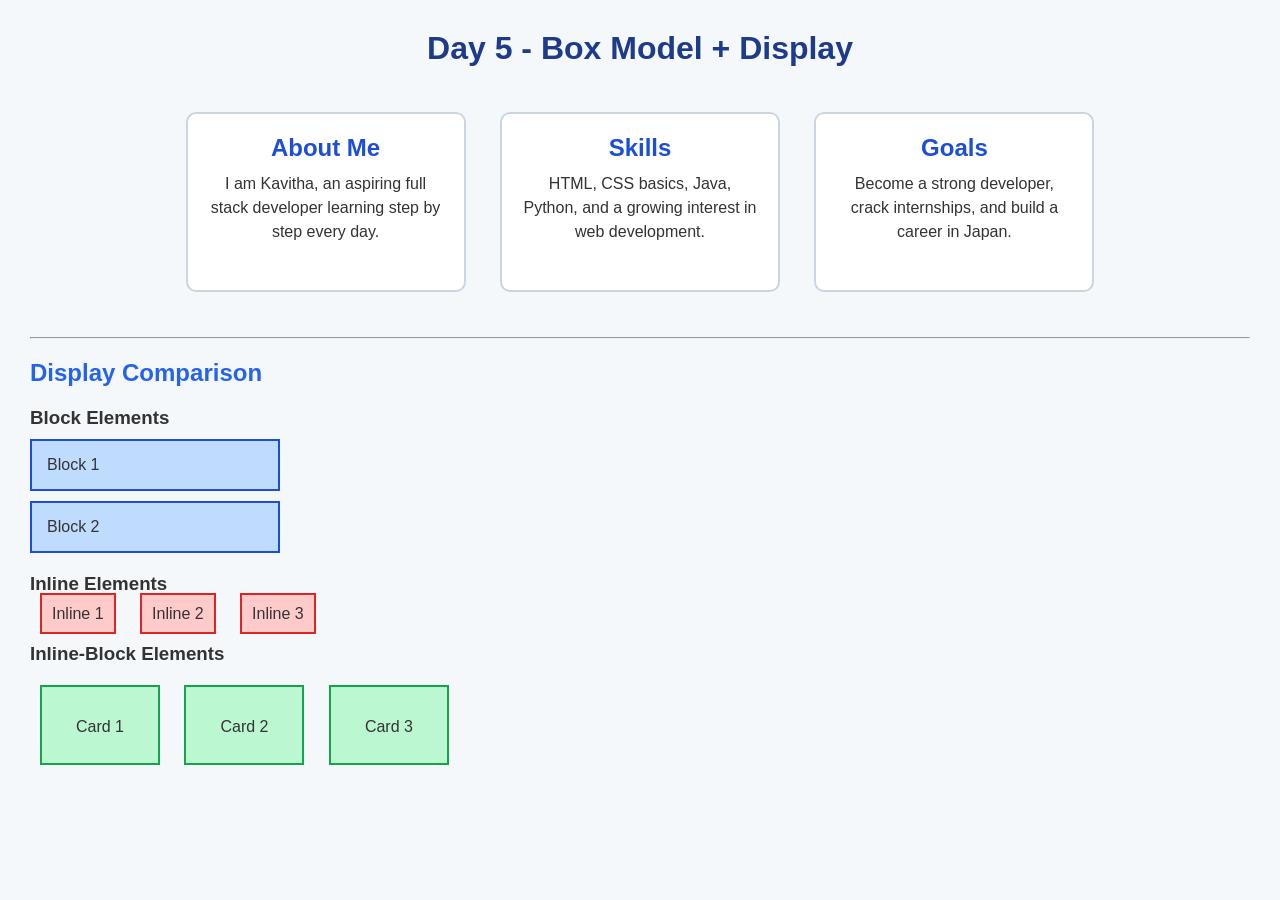
<file: 05-css-box-model/index.html>
<!DOCTYPE html>
<html lang="en">
<head>
  <meta charset="UTF-8" />
  <meta name="viewport" content="width=device-width, initial-scale=1.0" />
  <title>Day 5 - Box Model + Display</title>
  <link rel="stylesheet" href="style.css" />
</head>
<body>

  <h1>Day 5 - Box Model + Display</h1>

  <section class="cards-section">
    <div class="card">
      <h2>About Me</h2>
      <p>I am Kavitha, an aspiring full stack developer learning step by step every day.</p>
    </div>

    <div class="card">
      <h2>Skills</h2>
      <p>HTML, CSS basics, Java, Python, and a growing interest in web development.</p>
    </div>

    <div class="card">
      <h2>Goals</h2>
      <p>Become a strong developer, crack internships, and build a career in Japan.</p>
    </div>
  </section>

  <hr>

  <h2>Display Comparison</h2>

  <h3>Block Elements</h3>
  <div class="block-demo">Block 1</div>
  <div class="block-demo">Block 2</div>

  <h3>Inline Elements</h3>
  <span class="inline-demo">Inline 1</span>
  <span class="inline-demo">Inline 2</span>
  <span class="inline-demo">Inline 3</span>

  <h3>Inline-Block Elements</h3>
  <div class="inline-block-demo">Card 1</div>
  <div class="inline-block-demo">Card 2</div>
  <div class="inline-block-demo">Card 3</div>

</body>
</html>
</file>
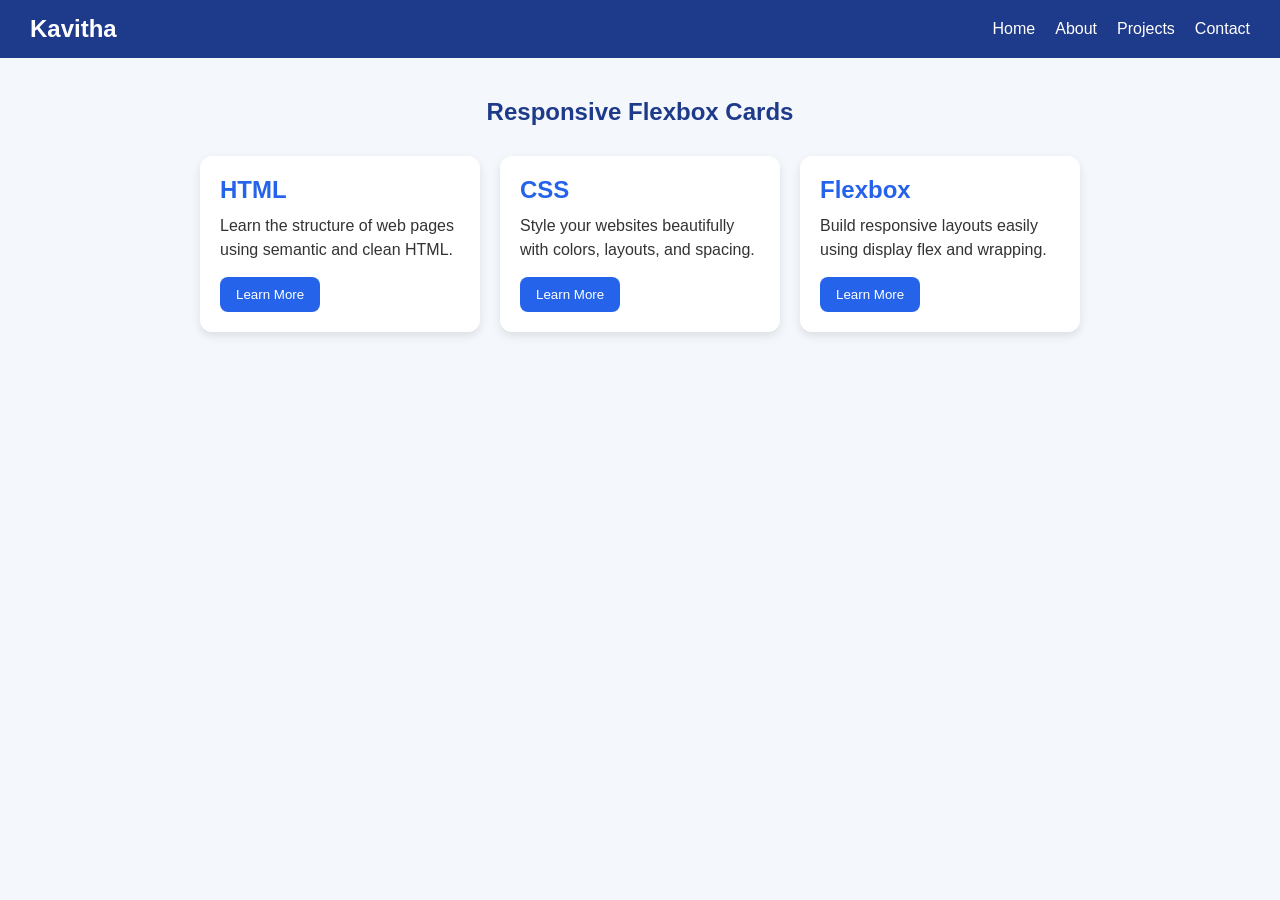
<file: 06-css-flexbox/index.html>
<!DOCTYPE html>
<html lang="en">
<head>
  <meta charset="UTF-8" />
  <meta name="viewport" content="width=device-width, initial-scale=1.0" />
  <title>Day 6 - Flexbox</title>
  <link rel="stylesheet" href="style.css" />
</head>
<body>

  <!-- Navbar -->
  <nav class="navbar">
    <div class="logo">Kavitha</div>
    <ul class="nav-links">
      <li><a href="#">Home</a></li>
      <li><a href="#">About</a></li>
      <li><a href="#">Projects</a></li>
      <li><a href="#">Contact</a></li>
    </ul>
  </nav>

  <!-- Main Section -->
  <section class="cards-section">
    <h1>Responsive Flexbox Cards</h1>

    <div class="cards-container">
      <div class="card">
        <h2>HTML</h2>
        <p>Learn the structure of web pages using semantic and clean HTML.</p>
        <button>Learn More</button>
      </div>

      <div class="card">
        <h2>CSS</h2>
        <p>Style your websites beautifully with colors, layouts, and spacing.</p>
        <button>Learn More</button>
      </div>

      <div class="card">
        <h2>Flexbox</h2>
        <p>Build responsive layouts easily using display flex and wrapping.</p>
        <button>Learn More</button>
      </div>
    </div>
  </section>

</body>
    </html>
</file>
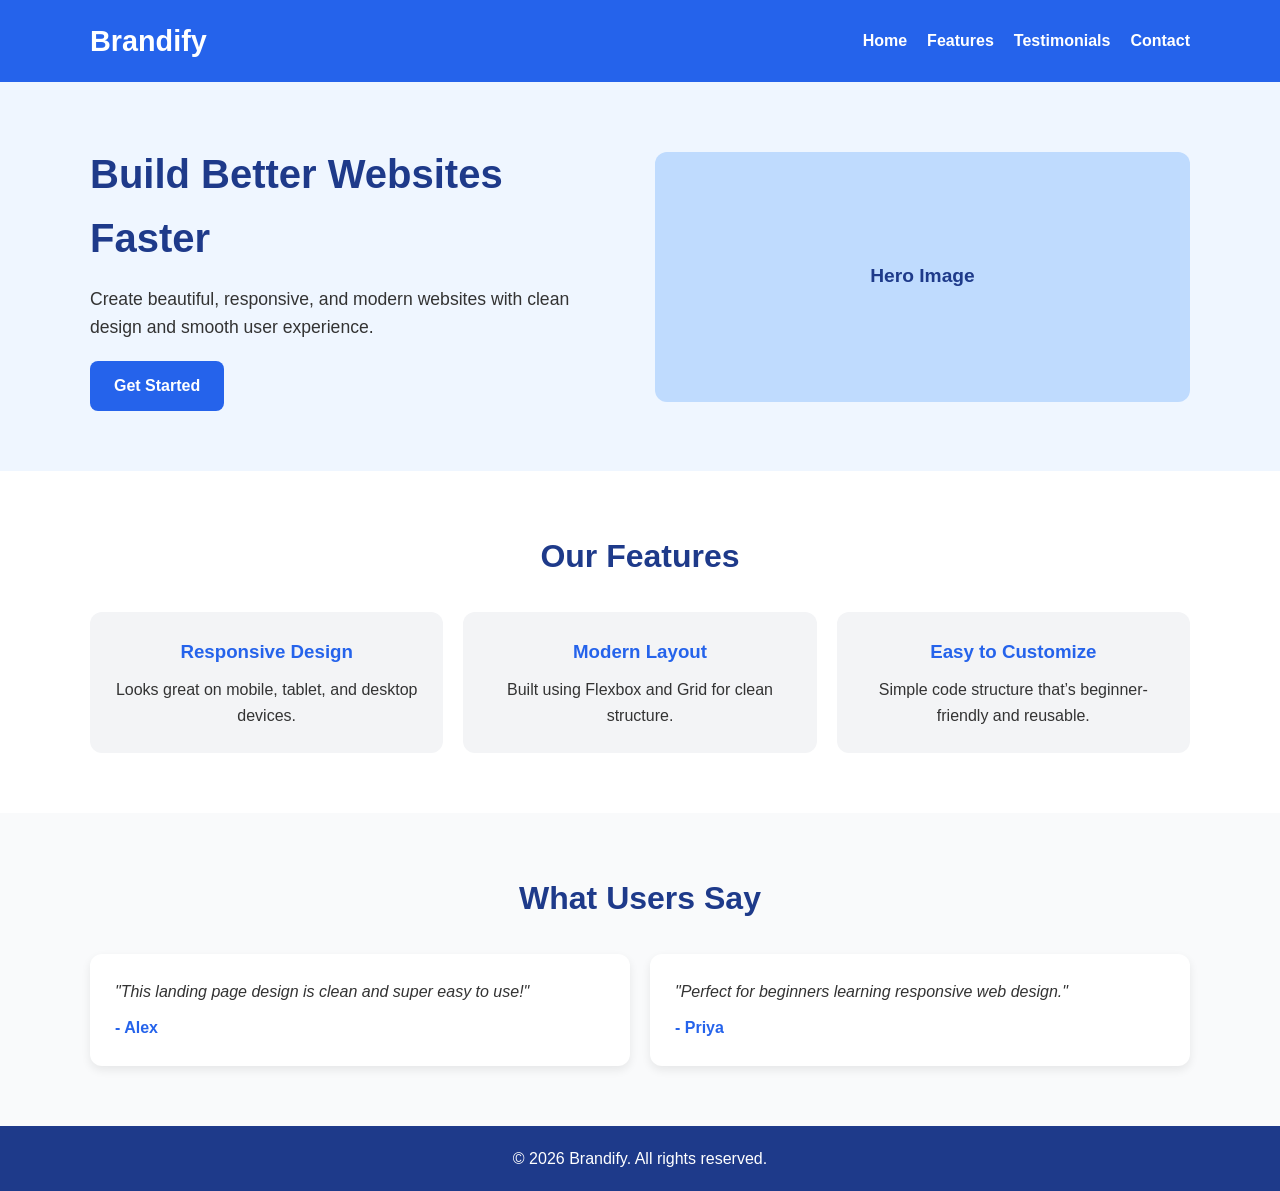
<file: 08-landing-page/index.html>
<!DOCTYPE html>
<html lang="en">
<head>
  <meta charset="UTF-8" />
  <meta name="viewport" content="width=device-width, initial-scale=1.0" />
  <title>Landing Page</title>
  <link rel="stylesheet" href="style.css" />
</head>
<body>

  <!-- Navbar -->
  <header class="navbar">
    <div class="container nav-container">
      <h1 class="logo">Brandify</h1>
      <nav>
        <ul class="nav-links">
          <li><a href="#hero">Home</a></li>
          <li><a href="#features">Features</a></li>
          <li><a href="#testimonials">Testimonials</a></li>
          <li><a href="#footer">Contact</a></li>
        </ul>
      </nav>
    </div>
  </header>

  <!-- Hero Section -->
  <section class="hero" id="hero">
    <div class="container hero-content">
      <div class="hero-text">
        <h2>Build Better Websites Faster</h2>
        <p>
          Create beautiful, responsive, and modern websites with clean design and smooth user experience.
        </p>
        <a href="#" class="btn">Get Started</a>
      </div>
      <div class="hero-image">
        <div class="image-box">Hero Image</div>
      </div>
    </div>
  </section>

  <!-- Features Section -->
  <section class="features" id="features">
    <div class="container">
      <h2 class="section-title">Our Features</h2>
      <div class="features-grid">
        <div class="feature-card">
          <h3>Responsive Design</h3>
          <p>Looks great on mobile, tablet, and desktop devices.</p>
        </div>
        <div class="feature-card">
          <h3>Modern Layout</h3>
          <p>Built using Flexbox and Grid for clean structure.</p>
        </div>
        <div class="feature-card">
          <h3>Easy to Customize</h3>
          <p>Simple code structure that’s beginner-friendly and reusable.</p>
        </div>
      </div>
    </div>
  </section>

  <!-- Testimonials Section -->
  <section class="testimonials" id="testimonials">
    <div class="container">
      <h2 class="section-title">What Users Say</h2>
      <div class="testimonials-grid">
        <div class="testimonial-card">
          <p>"This landing page design is clean and super easy to use!"</p>
          <h4>- Alex</h4>
        </div>
        <div class="testimonial-card">
          <p>"Perfect for beginners learning responsive web design."</p>
          <h4>- Priya</h4>
        </div>
      </div>
    </div>
  </section>

  <!-- Footer -->
  <footer class="footer" id="footer">
    <div class="container">
      <p>© 2026 Brandify. All rights reserved.</p>
    </div>
  </footer>

</body>
        </html>
</file>
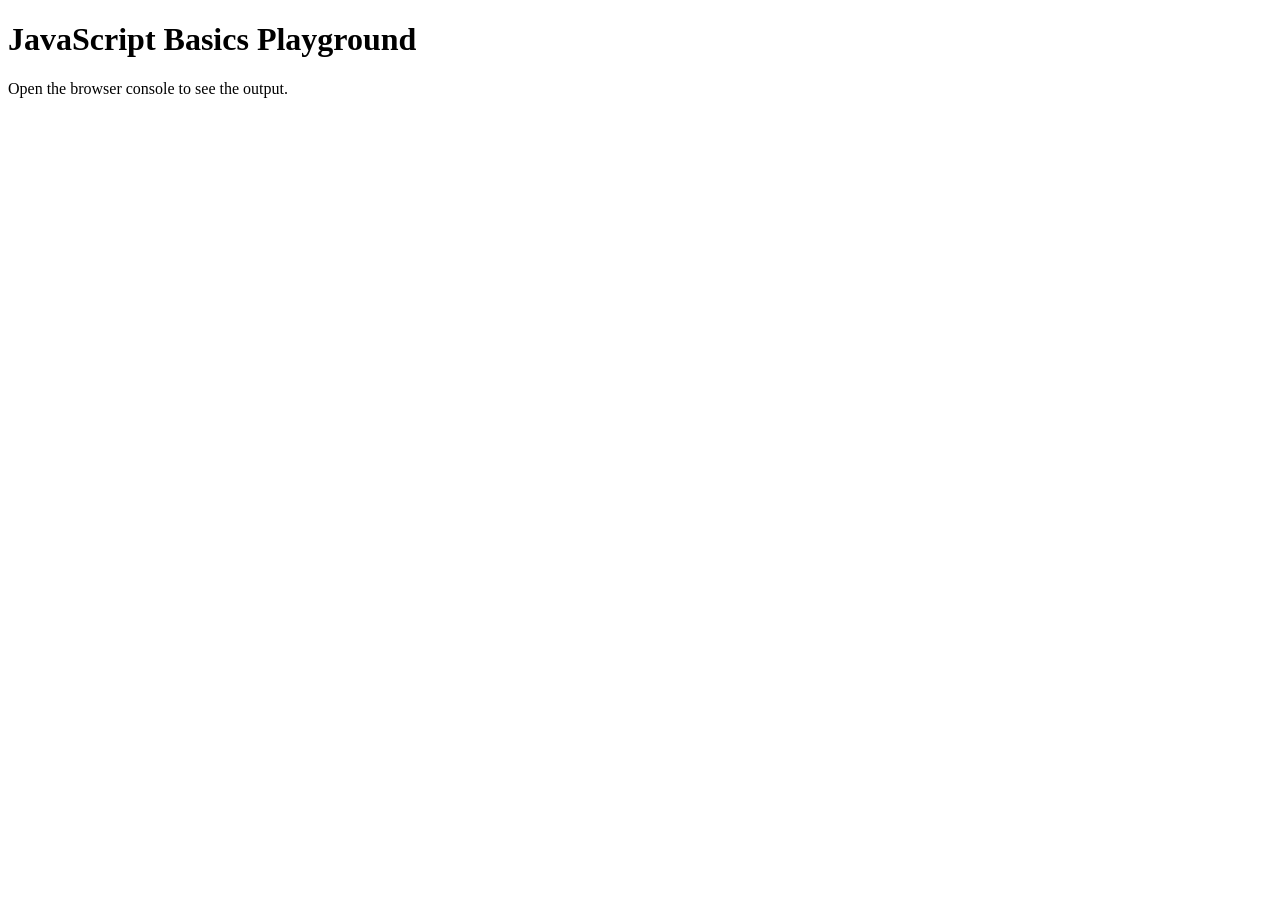
<file: 09-js-basics/index.html>
<!DOCTYPE html>
<html lang="en">
<head>
  <meta charset="UTF-8" />
  <meta name="viewport" content="width=device-width, initial-scale=1.0" />
  <title>JS Basics Playground</title>
</head>
<body>
  <h1>JavaScript Basics Playground</h1>
  <p>Open the browser console to see the output.</p>

  <script src="script.js"></script>
</body>
</html>
</file>
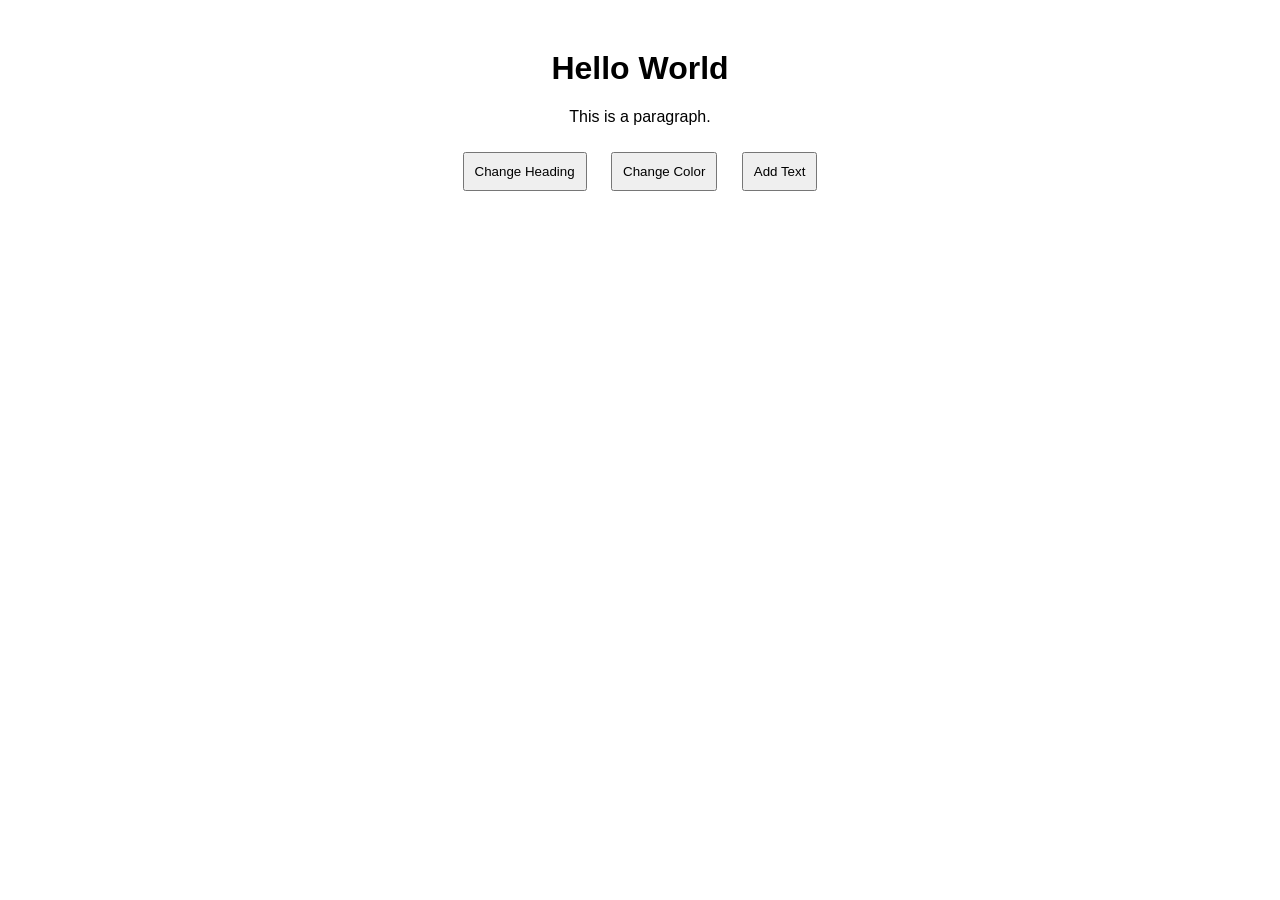
<file: 15-dom-basics/index.html>
<!DOCTYPE html>
<html lang="en">
<head>
  <meta charset="UTF-8">
  <title>DOM Basics</title>
  <link rel="stylesheet" href="style.css">
</head>
<body>

  <h1 id="heading">Hello World</h1>

  <p id="para">This is a paragraph.</p>

  <button onclick="changeText()">Change Heading</button>
  <button onclick="changeColor()">Change Color</button>
  <button onclick="addText()">Add Text</button>

  <div id="output"></div>

  <script src="script.js"></script>
</body>
</html>
</file>
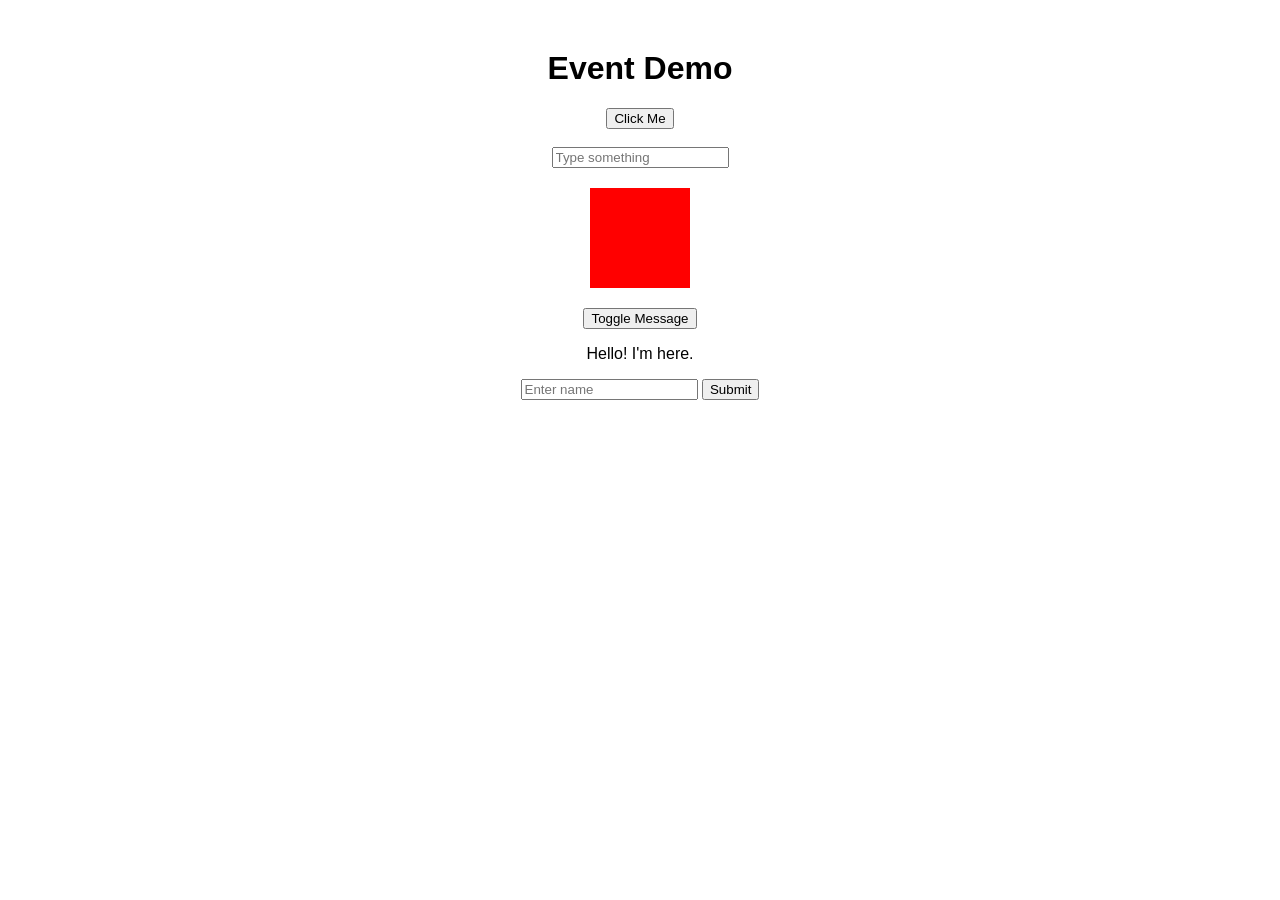
<file: 16-dom-events/index.html>
<!DOCTYPE html>
<html>
<head>
  <title>Interactive Event Demo</title>
  <style>
    body {
      font-family: Arial;
      text-align: center;
      margin-top: 50px;
    }

    #box {
      width: 100px;
      height: 100px;
      background: red;
      margin: 20px auto;
    }
  </style>
</head>
<body>

  <h1>Event Demo</h1>

  <!-- Button -->
  <button id="alertBtn">Click Me</button>

  <!-- Input -->
  <br><br>
  <input type="text" id="inputBox" placeholder="Type something">
  <p id="output"></p>

  <!-- Hover Box -->
  <div id="box"></div>

  <!-- Toggle -->
  <button id="toggleBtn">Toggle Message</button>
  <p id="message">Hello! I'm here.</p>

  <!-- Form -->
  <form id="form">
    <input type="text" placeholder="Enter name" required>
    <button type="submit">Submit</button>
  </form>

  <script src="script.js"></script>
</body>
</html>
</file>
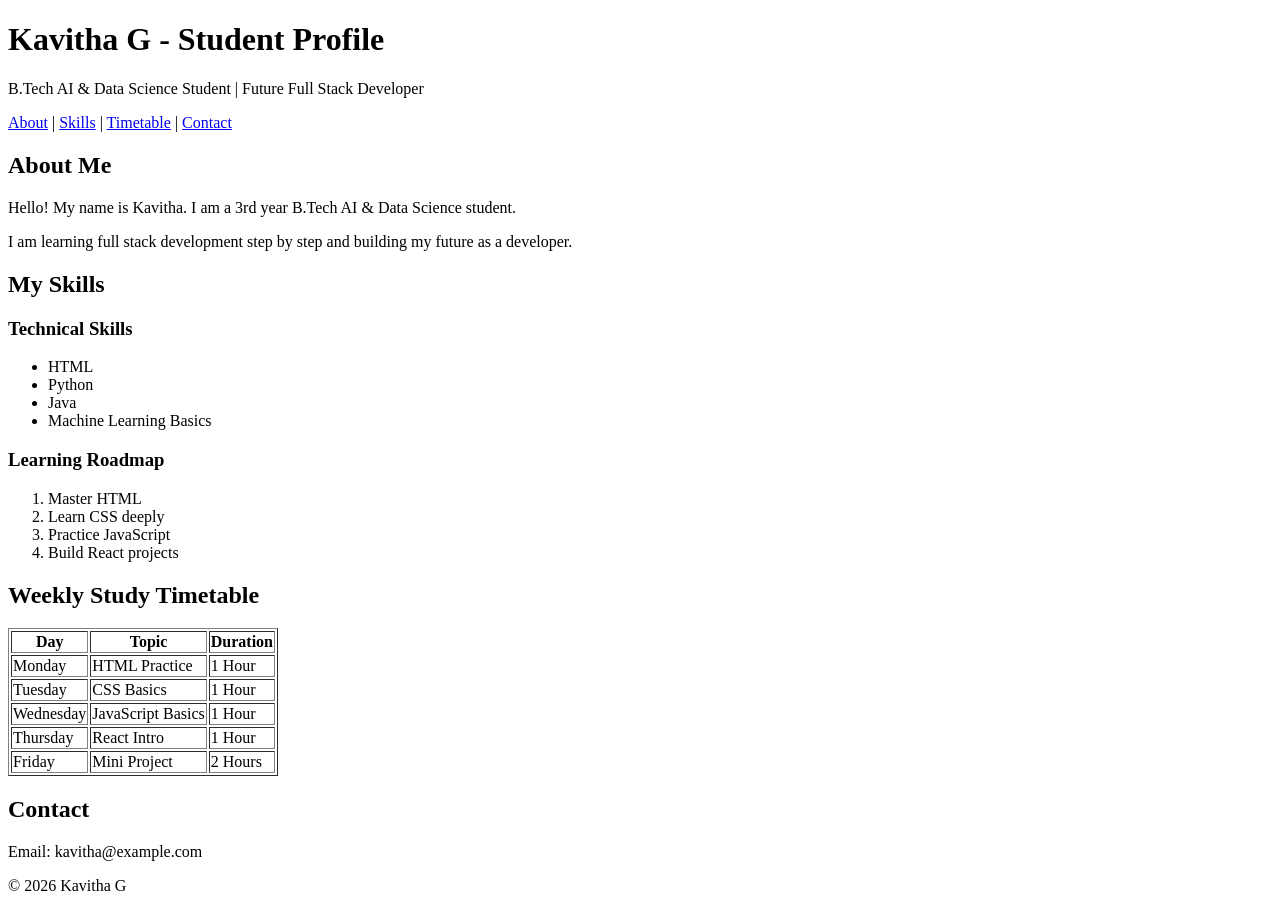
<file: 02_html_semantic_table.html>
<!DOCTYPE html>
<html>
<head>
  <title>Student Profile Page</title>
</head>
<body>

  <header>
    <h1>Kavitha G - Student Profile</h1>
    <p>B.Tech AI & Data Science Student | Future Full Stack Developer</p>
  </header>

  <nav>
    <a href="#about">About</a> |
    <a href="#skills">Skills</a> |
    <a href="#timetable">Timetable</a> |
    <a href="#contact">Contact</a>
  </nav>

  <main>

    <section id="about">
      <h2>About Me</h2>
      <article>
        <p>Hello! My name is Kavitha. I am a 3rd year B.Tech AI & Data Science student.</p>
        <p>I am learning full stack development step by step and building my future as a developer.</p>
      </article>
    </section>

    <section id="skills">
      <h2>My Skills</h2>

      <h3>Technical Skills</h3>
      <ul>
        <li>HTML</li>
        <li>Python</li>
        <li>Java</li>
        <li>Machine Learning Basics</li>
      </ul>

      <h3>Learning Roadmap</h3>
      <ol>
        <li>Master HTML</li>
        <li>Learn CSS deeply</li>
        <li>Practice JavaScript</li>
        <li>Build React projects</li>
      </ol>
    </section>

    <section id="timetable">
      <h2>Weekly Study Timetable</h2>

      <table border="1">
        <tr>
          <th>Day</th>
          <th>Topic</th>
          <th>Duration</th>
        </tr>
        <tr>
          <td>Monday</td>
          <td>HTML Practice</td>
          <td>1 Hour</td>
        </tr>
        <tr>
          <td>Tuesday</td>
          <td>CSS Basics</td>
          <td>1 Hour</td>
        </tr>
        <tr>
          <td>Wednesday</td>
          <td>JavaScript Basics</td>
          <td>1 Hour</td>
        </tr>
        <tr>
          <td>Thursday</td>
          <td>React Intro</td>
          <td>1 Hour</td>
        </tr>
        <tr>
          <td>Friday</td>
          <td>Mini Project</td>
          <td>2 Hours</td>
        </tr>
      </table>
    </section>

  </main>

  <footer id="contact">
    <h2>Contact</h2>
    <p>Email: kavitha@example.com</p>
    <p>© 2026 Kavitha G</p>
  </footer>

</body>
  </html>
</file>
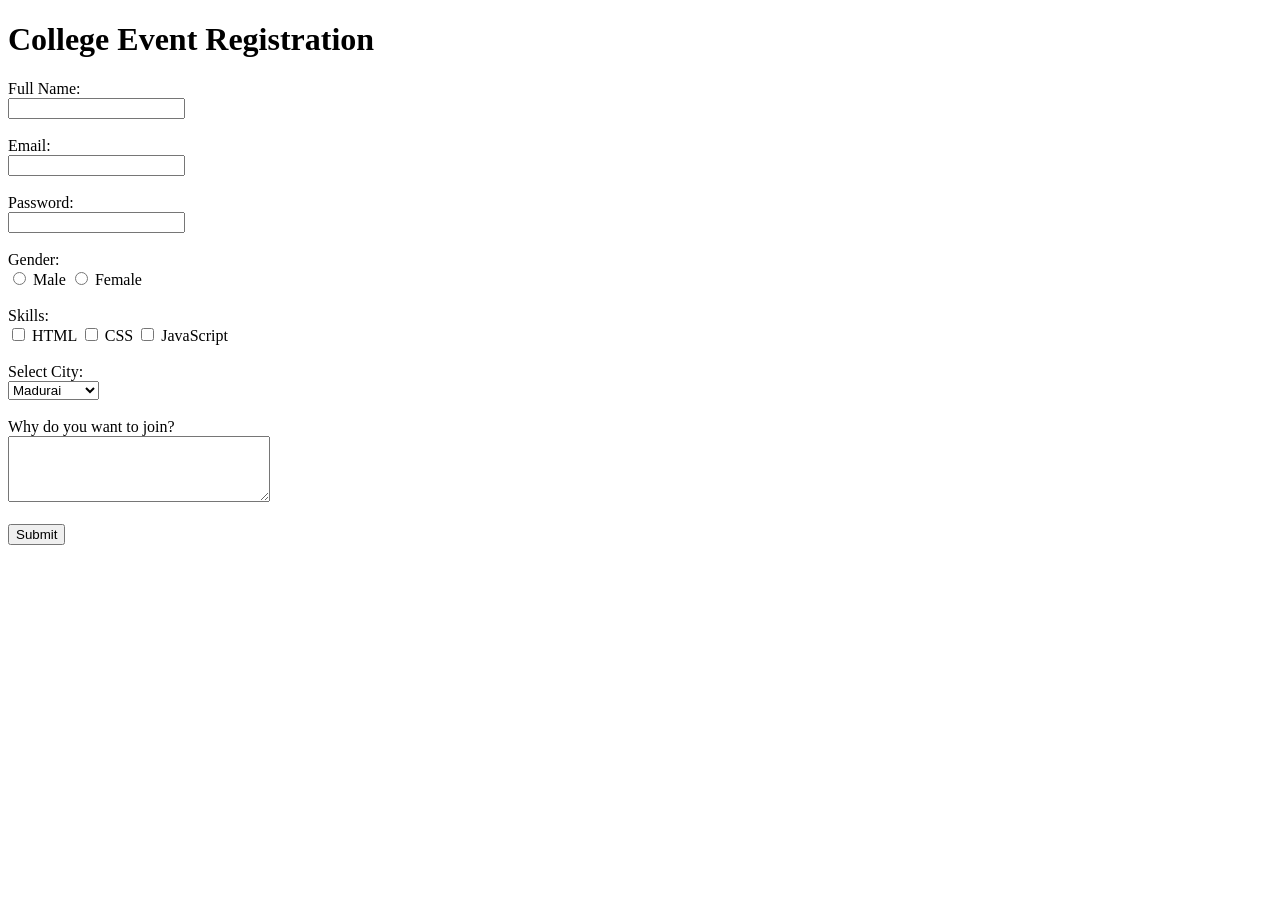
<file: 03_html_form.html>
<!DOCTYPE html>
<html>
<head>
    <title>College Event Registration</title>
</head>
<body>

    <h1>College Event Registration</h1>

    <form>

        <label>Full Name:</label><br>
        <input type="text" required><br><br>

        <label>Email:</label><br>
        <input type="email" required><br><br>

        <label>Password:</label><br>
        <input type="password" required><br><br>

        <label>Gender:</label><br>
        <input type="radio" name="gender"> Male
        <input type="radio" name="gender"> Female<br><br>

        <label>Skills:</label><br>
        <input type="checkbox"> HTML
        <input type="checkbox"> CSS
        <input type="checkbox"> JavaScript<br><br>

        <label>Select City:</label><br>
        <select>
            <option>Madurai</option>
            <option>Chennai</option>
            <option>Coimbatore</option>
        </select><br><br>

        <label>Why do you want to join?</label><br>
        <textarea rows="4" cols="30"></textarea><br><br>

        <button type="submit">Submit</button>

    </form>

</body>
</html>
</file>
<file: 05-css-box-model/style.css>
/* Reset + Better box model */
* {
  box-sizing: border-box;
  margin: 0;
  padding: 0;
}

body {
  font-family: Arial, sans-serif;
  background-color: #f4f8fb;
  padding: 30px;
  color: #333;
}

h1 {
  text-align: center;
  margin-bottom: 30px;
  color: #1e3a8a;
}

h2 {
  margin-top: 20px;
  margin-bottom: 15px;
  color: #2563eb;
}

h3 {
  margin-top: 20px;
  margin-bottom: 10px;
}

/* 3 Info Cards */
.cards-section {
  text-align: center;
  margin-bottom: 30px;
}

.card {
  display: inline-block;
  width: 280px;
  height: 180px;
  background-color: white;
  border: 2px solid #cbd5e1;
  padding: 20px;
  margin: 15px;
  vertical-align: top;
  border-radius: 10px;
}

.card h2 {
  margin-top: 0;
  margin-bottom: 10px;
  color: #1d4ed8;
}

.card p {
  line-height: 1.5;
}

/* Block demo */
.block-demo {
  display: block;
  width: 250px;
  background-color: #bfdbfe;
  border: 2px solid #1d4ed8;
  padding: 15px;
  margin: 10px 0;
}

/* Inline demo */
.inline-demo {
  display: inline;
  background-color: #fecaca;
  border: 2px solid #dc2626;
  padding: 10px;
  margin: 10px;
}

/* Inline-block demo */
.inline-block-demo {
  display: inline-block;
  width: 120px;
  height: 80px;
  background-color: #bbf7d0;
  border: 2px solid #16a34a;
  padding: 10px;
  margin: 10px;
  text-align: center;
  line-height: 60px;
}
</file>
<file: 06-css-flexbox/style.css>
/* Reset */
* {
  margin: 0;
  padding: 0;
  box-sizing: border-box;
}

/* Body */
body {
  font-family: Arial, sans-serif;
  background-color: #f4f7fb;
  color: #333;
}

/* Navbar */
.navbar {
  display: flex;
  justify-content: space-between;
  align-items: center;
  background-color: #1e3a8a;
  color: white;
  padding: 15px 30px;
  flex-wrap: wrap;
}

.logo {
  font-size: 24px;
  font-weight: bold;
}

.nav-links {
  list-style: none;
  display: flex;
  gap: 20px;
  flex-wrap: wrap;
}

.nav-links a {
  text-decoration: none;
  color: white;
  font-weight: 500;
}

.nav-links a:hover {
  color: #c7d2fe;
}

/* Cards Section */
.cards-section {
  padding: 40px 20px;
  text-align: center;
}

.cards-section h1 {
  margin-bottom: 30px;
  color: #1e3a8a;
}

/* Cards Container */
.cards-container {
  display: flex;
  justify-content: center;
  gap: 20px;
  flex-wrap: wrap;
}

/* Card */
.card {
  background-color: white;
  width: 280px;
  padding: 20px;
  border-radius: 12px;
  box-shadow: 0 4px 10px rgba(0, 0, 0, 0.1);
  text-align: left;
}

.card h2 {
  margin-bottom: 10px;
  color: #2563eb;
}

.card p {
  margin-bottom: 15px;
  line-height: 1.5;
}

.card button {
  background-color: #2563eb;
  color: white;
  border: none;
  padding: 10px 16px;
  border-radius: 8px;
  cursor: pointer;
}

.card button:hover {
  background-color: #1d4ed8;
  }
</file>
<file: 08-landing-page/style.css>
/* Reset */
* {
  margin: 0;
  padding: 0;
  box-sizing: border-box;
}

/* Body */
body {
  font-family: Arial, sans-serif;
  line-height: 1.6;
  color: #333;
  background-color: #f9fafb;
}

/* Container */
.container {
  width: 90%;
  max-width: 1100px;
  margin: auto;
}

/* Navbar */
.navbar {
  background: #2563eb;
  color: white;
  padding: 18px 0;
}

.nav-container {
  display: flex;
  justify-content: space-between;
  align-items: center;
  flex-wrap: wrap;
}

.logo {
  font-size: 1.8rem;
}

.nav-links {
  list-style: none;
  display: flex;
  gap: 20px;
  flex-wrap: wrap;
}

.nav-links a {
  color: white;
  text-decoration: none;
  font-weight: bold;
}

.nav-links a:hover {
  text-decoration: underline;
}

/* Hero */
.hero {
  padding: 60px 0;
  background: #eff6ff;
}

.hero-content {
  display: flex;
  align-items: center;
  justify-content: space-between;
  gap: 30px;
  flex-wrap: wrap;
}

.hero-text {
  flex: 1;
  min-width: 280px;
}

.hero-text h2 {
  font-size: 2.5rem;
  margin-bottom: 15px;
  color: #1e3a8a;
}

.hero-text p {
  margin-bottom: 20px;
  font-size: 1.1rem;
}

.btn {
  display: inline-block;
  background: #2563eb;
  color: white;
  padding: 12px 24px;
  text-decoration: none;
  border-radius: 8px;
  font-weight: bold;
}

.btn:hover {
  background: #1d4ed8;
}

.hero-image {
  flex: 1;
  min-width: 280px;
}

.image-box {
  height: 250px;
  background: #bfdbfe;
  display: flex;
  align-items: center;
  justify-content: center;
  border-radius: 12px;
  font-size: 1.2rem;
  color: #1e3a8a;
  font-weight: bold;
}

/* Section Title */
.section-title {
  text-align: center;
  font-size: 2rem;
  margin-bottom: 30px;
  color: #1e3a8a;
}

/* Features */
.features {
  padding: 60px 0;
  background: white;
}

.features-grid {
  display: grid;
  grid-template-columns: repeat(3, 1fr);
  gap: 20px;
}

.feature-card {
  background: #f3f4f6;
  padding: 25px;
  border-radius: 12px;
  text-align: center;
}

.feature-card h3 {
  margin-bottom: 10px;
  color: #2563eb;
}

/* Testimonials */
.testimonials {
  padding: 60px 0;
  background: #f9fafb;
}

.testimonials-grid {
  display: grid;
  grid-template-columns: repeat(2, 1fr);
  gap: 20px;
}

.testimonial-card {
  background: white;
  padding: 25px;
  border-radius: 12px;
  box-shadow: 0 4px 10px rgba(0, 0, 0, 0.08);
}

.testimonial-card p {
  font-style: italic;
  margin-bottom: 10px;
}

.testimonial-card h4 {
  color: #2563eb;
}

/* Footer */
.footer {
  background: #1e3a8a;
  color: white;
  text-align: center;
  padding: 20px 0;
}

/* Responsive Design */
@media (max-width: 768px) {
  .hero-content {
    flex-direction: column;
    text-align: center;
  }

  .features-grid {
    grid-template-columns: 1fr;
  }

  .testimonials-grid {
    grid-template-columns: 1fr;
  }

  .nav-container {
    flex-direction: column;
    gap: 10px;
  }

  .nav-links {
    justify-content: center;
  }

  .hero-text h2 {
    font-size: 2rem;
  }
  }
</file>
<file: 15-dom-basics/style.css>
body {
  font-family: Arial;
  text-align: center;
  margin-top: 50px;
}

button {
  margin: 10px;
  padding: 10px;
  cursor: pointer;
}

#output {
  margin-top: 20px;
  font-size: 18px;
}
</file>
